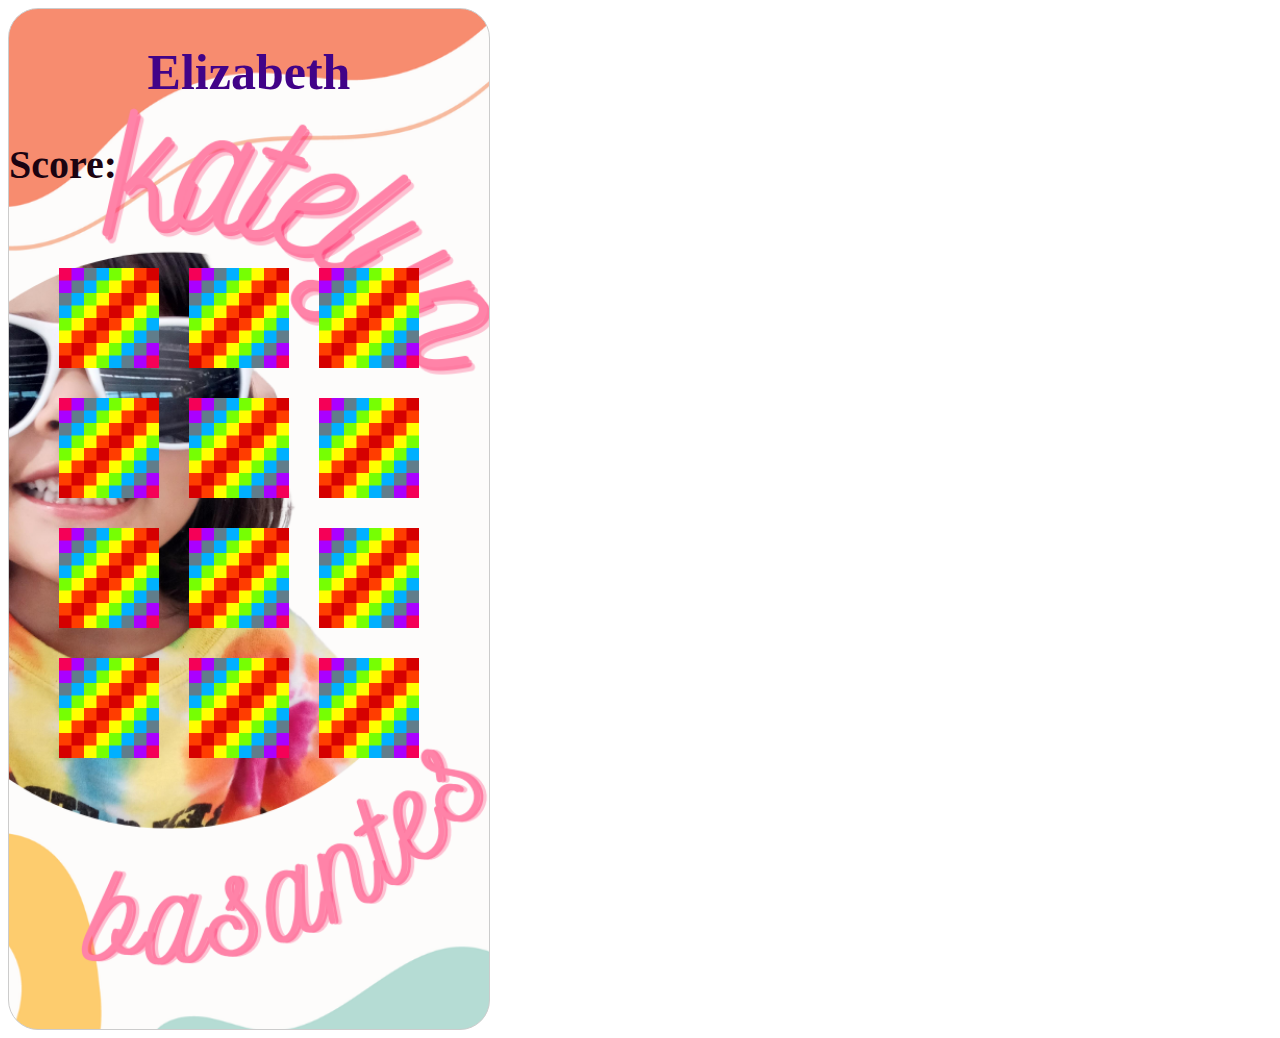
<file: index.html>
<!DOCTYPE html>
<html lang="en" dir="ltr">
<head>
  <meta charset="UTF-8">
  <meta name="viewport" content="width=device-width, initial-scale=1.0">
  <title>Memory Game</title>
  <link rel="stylesheet" href="index.css"></link>
  <script src="index.js" charset="utf-8"></script>
</head>
<body class="body">
  
 <section class="section">
  <div id="letsGoScreen" class="overlay">
    <div class="overlay-content">
      <h2>that was you Katelyn<br>Lets go!!!</h2>
    </div>
  </div>
  <h1 class="h1">Elizabeth</h1>
  <h3>Score:<span id="result"></span></h3>

  <div class="grid">
  </div>
  



 </section>

</body>
</html>
</file>
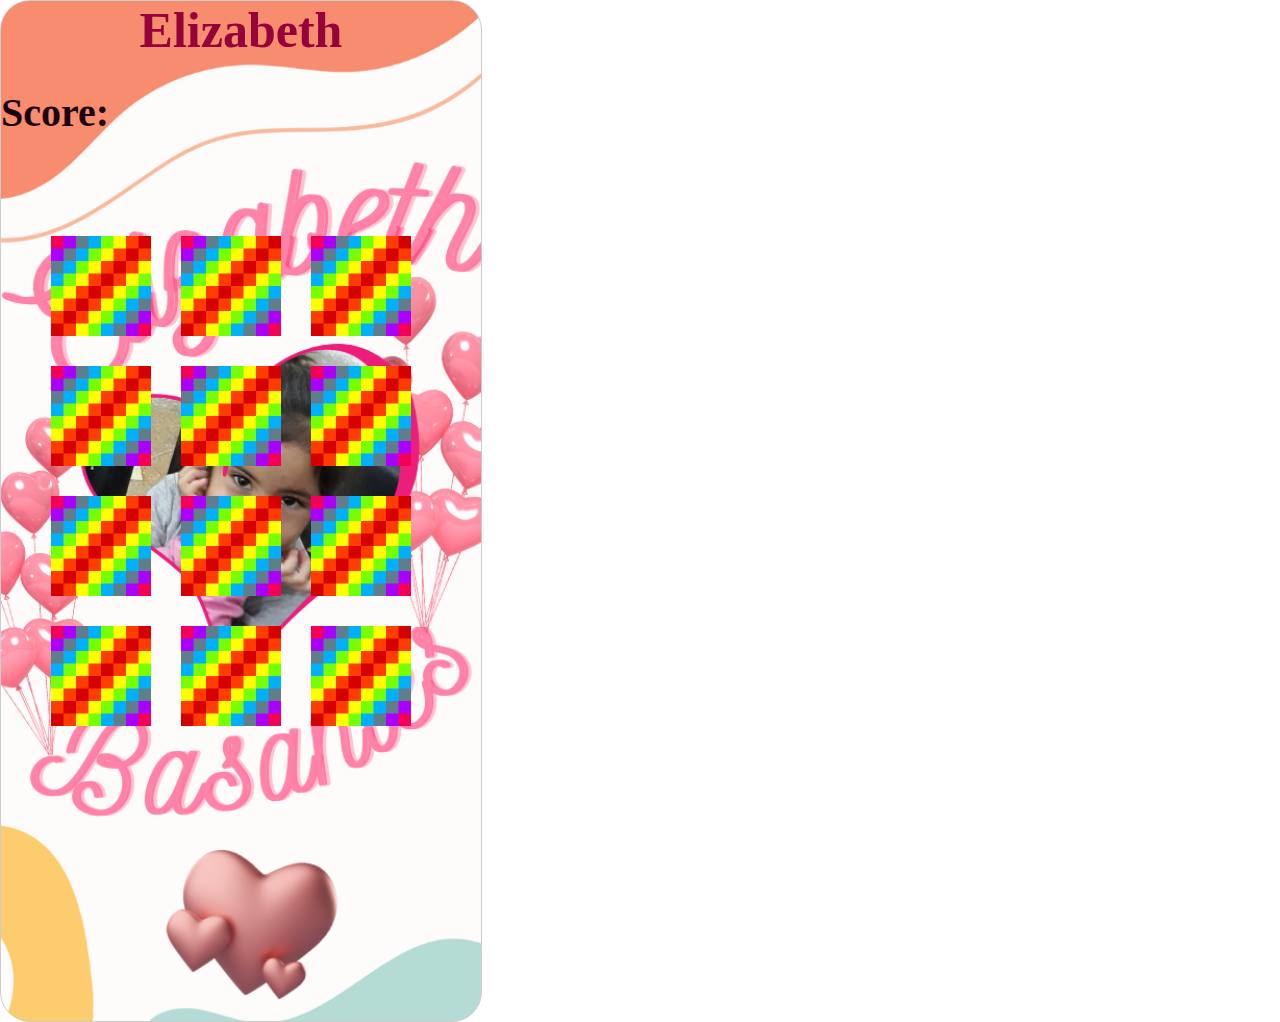
<file: secondlevel.html>
<!DOCTYPE html>
<html lang="en">
<head>
    <meta charset="UTF-8">
    <meta name="viewport" content="width=device-width, initial-scale=1.0">
    <title>Document</title>
    <link rel="stylesheet" href="secondlevel.css"></link>
    <script src="secondlevel.js" charset="utf-8"></script>
</head>
<body class="body">
   <section class="section">
    <div id="letsGoScreen" class="overlay">
      <div class="overlay-content">
        <h2>that was you Elizabeth<br>my princess</h2>
      </div>
    </div>
    <h1 class="h1">Elizabeth</h1>
    <h3>Score:<span id="result"></span></h3>
  
    <div class="grid">
    </div>
   </section>
</body>

</html>
</file>
<file: index.css>
.grid {
    display: grid;
    grid-template-rows: 100px;
    grid-template-columns: 100px 100px 100px;
    width: 300px;
    height: 200px;
    grid-gap:  30px;
    margin-left: 50px;
    margin-top: 80px;
  }
  .overlay {
    position: fixed;
    top: 0;
    left: 0;
    width: 100%;
    height: 100%;
    background-color: rgba(0, 0, 0, 0.7);
    display: flex;
    justify-content: center;
    align-items: center;
    z-index: 9999;
  }
  
  .overlay-content {
    text-align: center;
    color: white;
    font-size: 24px;
  }
  .overlay {
    display: none;
  }
  
 h1{
  text-align: center;
  color: rgb(65, 3, 136);
  font-size: 50px;
 }
 h3{
  color: rgb(27, 3, 17);
  font-size: 40px;
 }
 section{
  height: 1020px;
  width: 480px;
  border: 1px solid #ccc;
  border-radius: 30px;
}
.section{
  background-image: url(images/phone\ design.png);
  background-size: 500px;
    background-repeat: no-repeat;
    overflow: hidden;
}
</file>
<file: secondlevel.css>
*{
    margin: 0;
    padding: 0;
}

  h1{
    text-align: center;
    color: rgb(148, 3, 58);
    font-size: 50px;
   }
   h3{
    color: rgb(27, 3, 17);
    font-size: 40px;
    margin-top: 30px;
   }
   .grid {
    display: grid;
    grid-template-rows: 100px;
    grid-template-columns: 100px 100px 100px;
    width: 300px;
    height: 200px;
    grid-gap:  30px;
    margin-left: 50px;
    margin-top: 100px;
  }
  .overlay {
    position: fixed;
    top: 0;
    left: 0;
    width: 100%;
    height: 100%;
    background-color: rgba(0, 0, 0, 0.7);
    display: flex;
    justify-content: center;
    align-items: center;
    z-index: 9999;
  }
  
  .overlay-content {
    text-align: center;
    color: white;
    font-size: 24px;
  }
  .overlay {
    display: none;
  }
  section{
    height: 1020px;
    width: 480px;
    border: 1px solid #ccc;
    border-radius: 30px;
  }
  .section{
    background-image: url(images/phone\ design2.png);
    background-size: 500px;
      background-repeat: no-repeat;
      overflow: hidden;
  }
</file>
